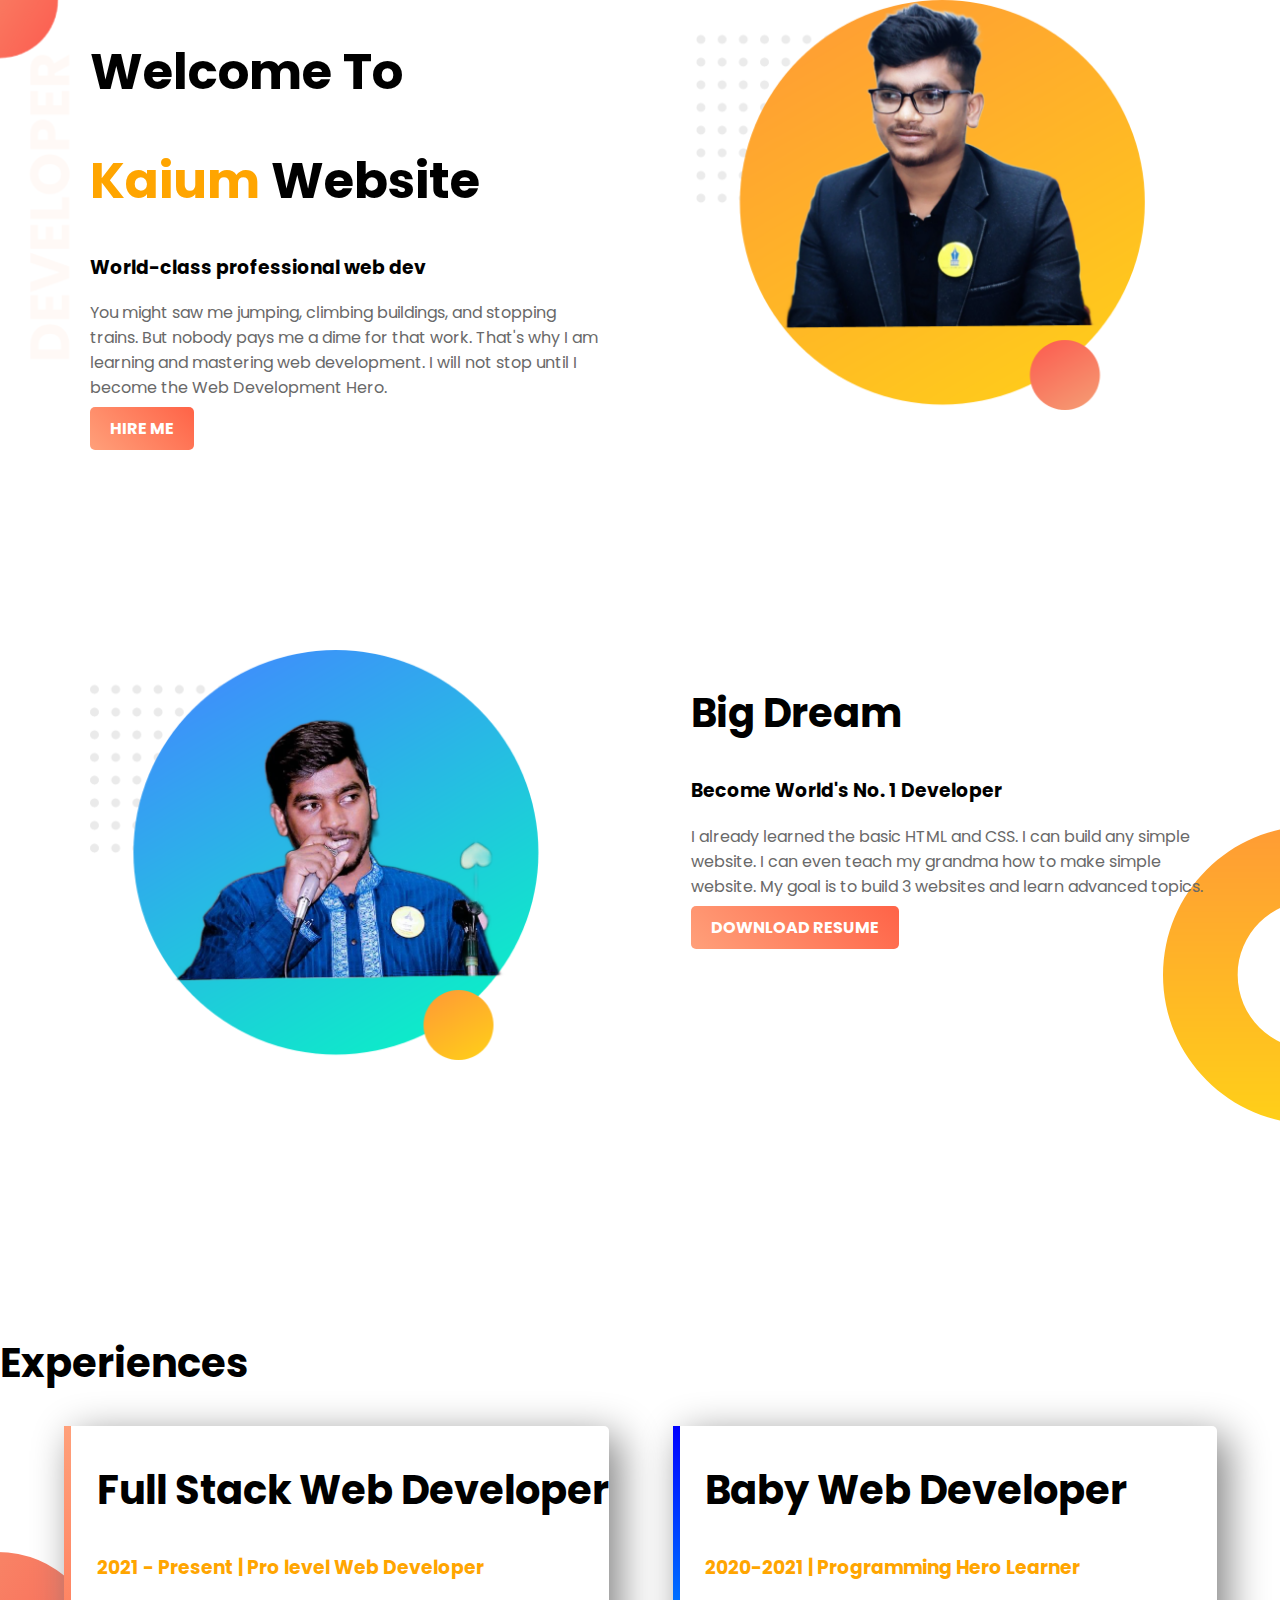
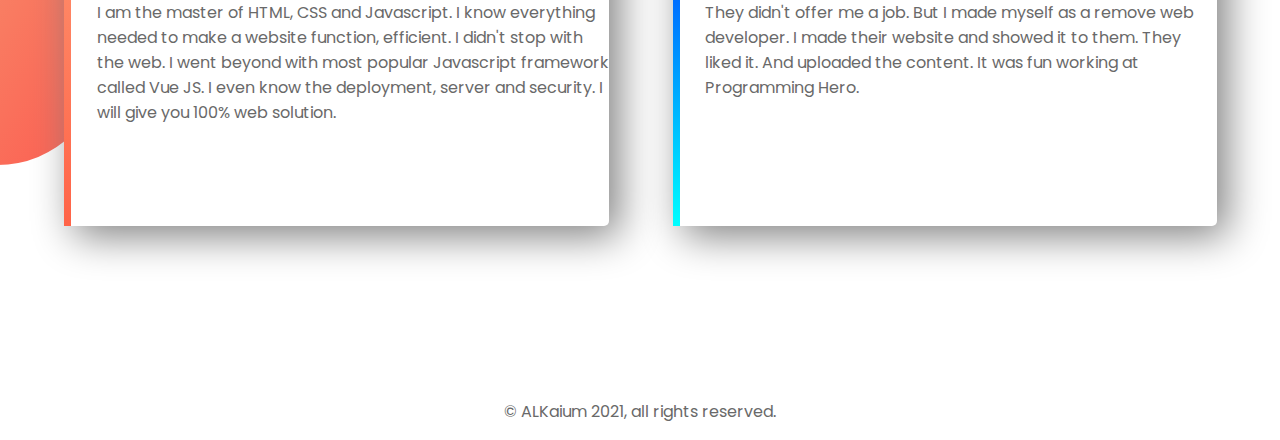
<file: 1st Protfolio/index.html>
<!DOCTYPE html>
<html lang="en">
<head>
    <meta charset="UTF-8">
    <meta http-equiv="X-UA-Compatible" content="IE=edge">
    <meta name="viewport" content="width=device-width, initial-scale=1.0">
    <title>My web Developer</title>
    <!--CSS File-->
    <link rel="stylesheet" href="./Asset/CSS/style.css">
<body>
    <section class="top-banner">
        <div class="half-width">
            <h1>Welcome To</h1>
            <h1><span class="orange-highlight">Kaium</span> Website</h1>
            <h3>World-class professional web dev</h3>
            <p>You might saw me jumping, climbing buildings, and stopping trains. But nobody pays me a dime for that work. That's why I am learning and mastering web development. I will not stop until I become the Web Development Hero.</p>
            <a class="link-button" target="_blank" href="./index.html">HIRE ME</a>
        </div>
        <div class="half-width">
            <img src="./Asset/images/profile1.png" alt="">
        </div>
    </section>
    <section class="dream-area">
        <div class="half-width">
            <img src="./Asset/images/profile2.png" alt="">
        </div>
        <div class="half-width">
            <h2>Big Dream</h2>
            <h3>Become World's No. 1 Developer</h3>
            <p>I already learned the basic HTML and CSS. I can build any simple website. I can even teach my grandma how to make simple website. My goal is to build 3 websites and learn advanced topics.</p>
            <a class="link-button" target="_blank" href="./index.html">DOWNLOAD RESUME</a>
        </div>
    </section>
    <section class="experience-area">
        <h2>Experiences</h2>
        <div id="full-stack" class="half-width single-experience">
            <h2>Full Stack Web Developer</h2>
            <h3 class="orange-highlight">2021 - Present | Pro level Web Developer</h3 class="orange-highlight">
            <p>I am the master of HTML, CSS and Javascript. I know everything needed to make a website function, efficient. I didn't stop with the web. I went beyond with most popular Javascript framework called Vue JS. I even know the deployment, server and security. I will give you 100% web solution.</p>
        </div>
        <div id="baby-web" class="half-width single-experience">
            <h2>Baby Web Developer</h2>
            <h3 class="orange-highlight">2020-2021 | Programming Hero Learner</h3>
            <p>They didn't offer me a job. But I made myself as a remove web developer. I made their website and showed it to them. They liked it. And uploaded the content. It was fun working at Programming Hero.</p>
        </div>
    </section>
    <footer>
        <p>© ALKaium 2021, all rights reserved.</p>
    </footer>
</body>
</html>
</file>
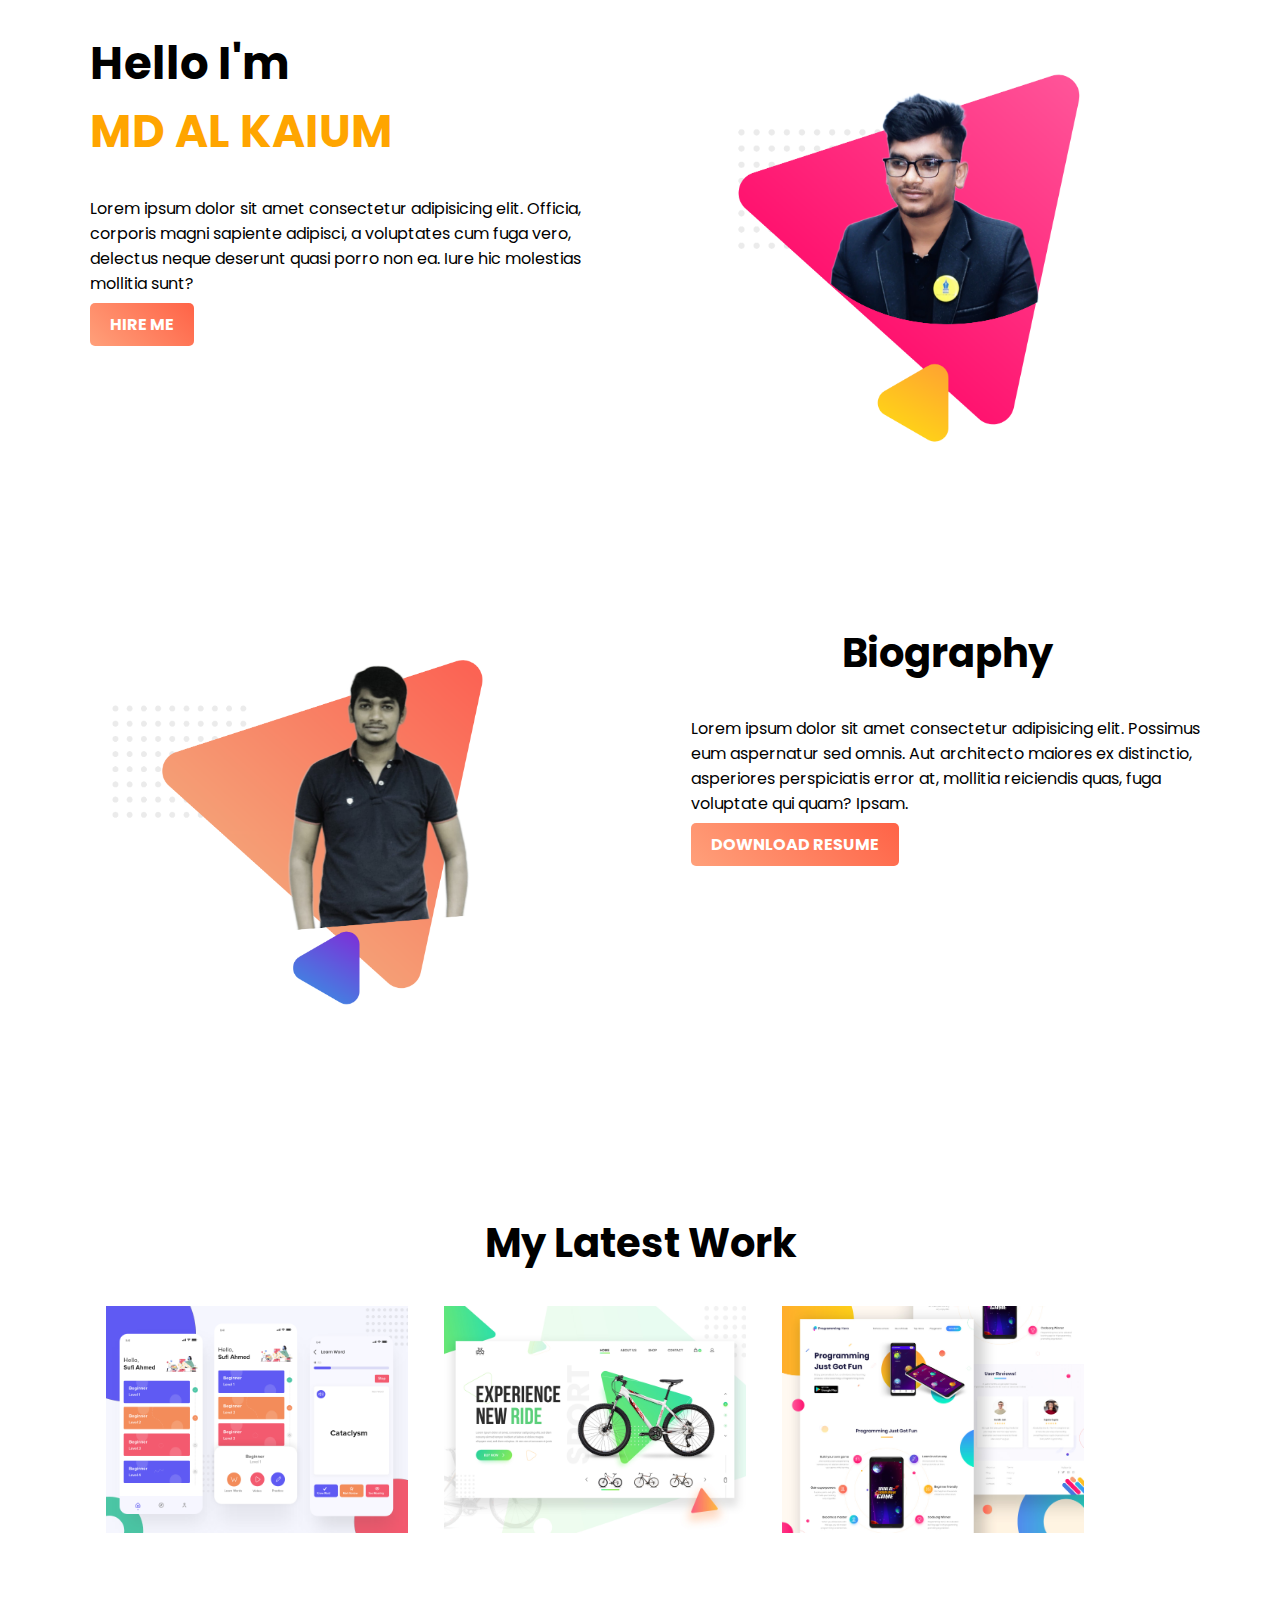
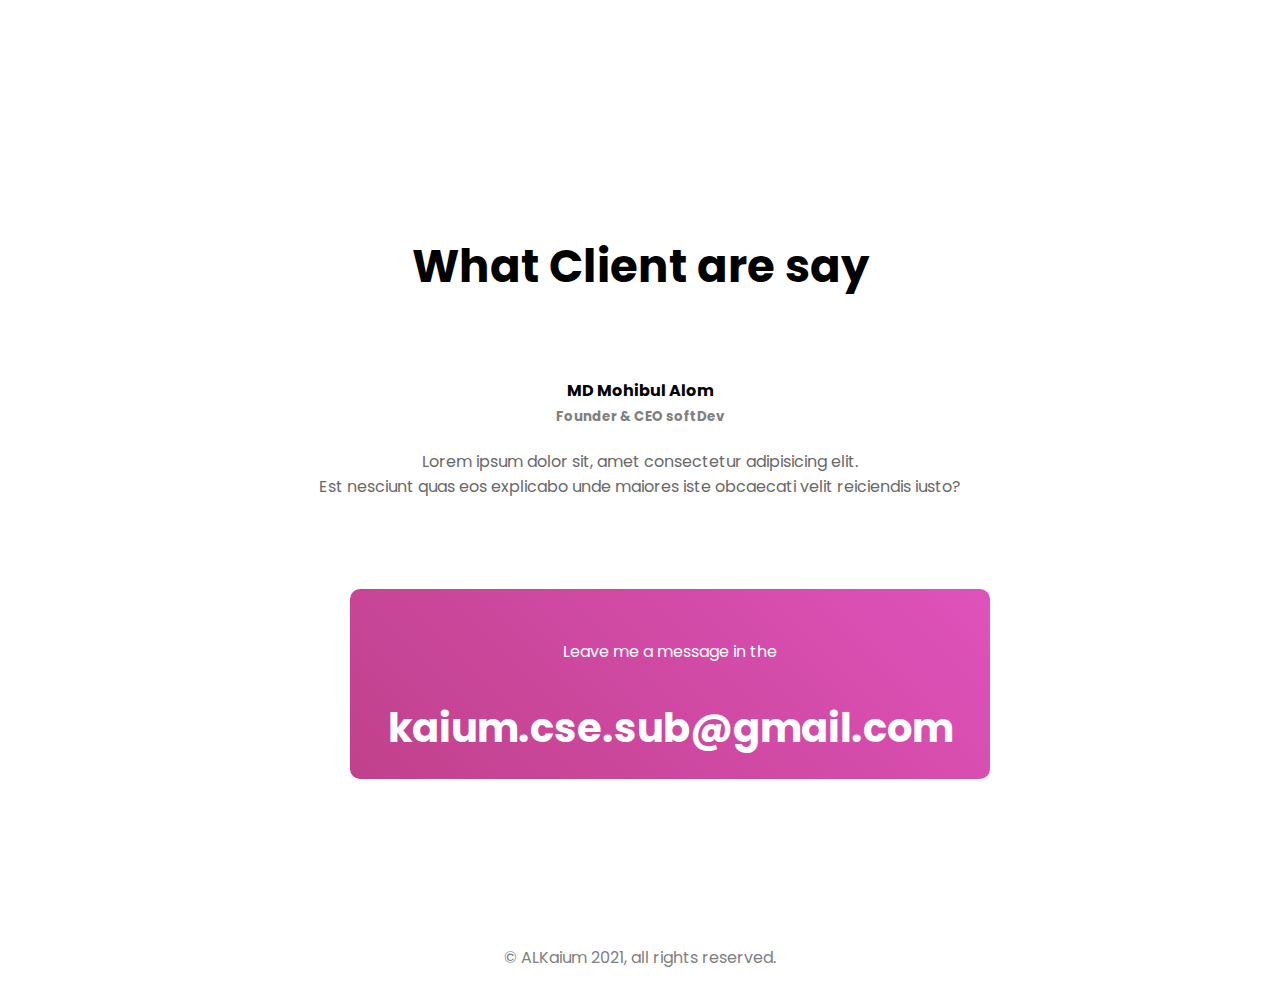
<file: 2nd protfolio/index.html>
<!DOCTYPE html>
<html lang="en">
<head>
    <meta charset="UTF-8">
    <meta http-equiv="X-UA-Compatible" content="IE=edge">
    <meta name="viewport" content="width=device-width, initial-scale=1.0">
    <title>My web Developer</title>
    <!--CSS File-->
    <link rel="stylesheet" href="./Asset/CSS/style.css">
<body>
    <section class="top-banner">
        <div class="half-width">
   
            <h1>Hello I'm <br><span class="orange-highlight">MD AL KAIUM</span></h1>
            <p>Lorem ipsum dolor sit amet consectetur adipisicing elit. Officia, corporis magni sapiente adipisci, a voluptates cum fuga vero, delectus neque deserunt quasi porro non ea. Iure hic molestias mollitia sunt?</p>
            <a class="link-button" target="_blank" href="./index.html">HIRE ME</a>
        </div>
        <div class="half-width">
            <img src="./Asset/images/image 14.png" alt="">
        </div>
    </section>
    <section class="dream-area">
        <div class="half-width">
            <img src="./Asset/images/image 15.png" alt="">
        </div>
        <div class="half-width">
            <h2>Biography</h2>
         
            <p>Lorem ipsum dolor sit amet consectetur adipisicing elit. Possimus eum aspernatur sed omnis. Aut architecto maiores ex distinctio, asperiores perspiciatis error at, mollitia reiciendis quas, fuga voluptate qui quam? Ipsam.</p>
            <a class="link-button" target="_blank" href="./index.html">DOWNLOAD RESUME</a>
        </div>
    </section>
    <section>
        <h2>My Latest Work</h2>
        <div class="experience-area">

            <div  class="half-width-img ">
                <img src="./Asset/images/work-1.png" alt="">
             </div>
             
             <div  class="half-width-img ">
                 <img src="./Asset/images/work-2.jpg" alt="">
              </div>
     
              <div  class="half-width-img ">
                 <img src="./Asset/images/work-3.jpg" alt="">
              </div>

        </div>
       
    </section>
    <section class="some-text">

        <h1>What Client are say</h1><br>
        <h4>MD Mohibul Alom <br><small>Founder & CEO softDev</small></h4>
        <p>Lorem ipsum dolor sit, amet consectetur adipisicing elit.<br> Est nesciunt quas eos explicabo unde maiores iste obcaecati velit reiciendis iusto?</p>
    </section>
    <section class="send-sms">
        
        <p>Leave me a message in the </p>
        <h2>kaium.cse.sub@gmail.com</h2>

    </section>
    <footer>
        <p>© ALKaium 2021, all rights reserved.</p>
    </footer>
</body>
</html>
</file>
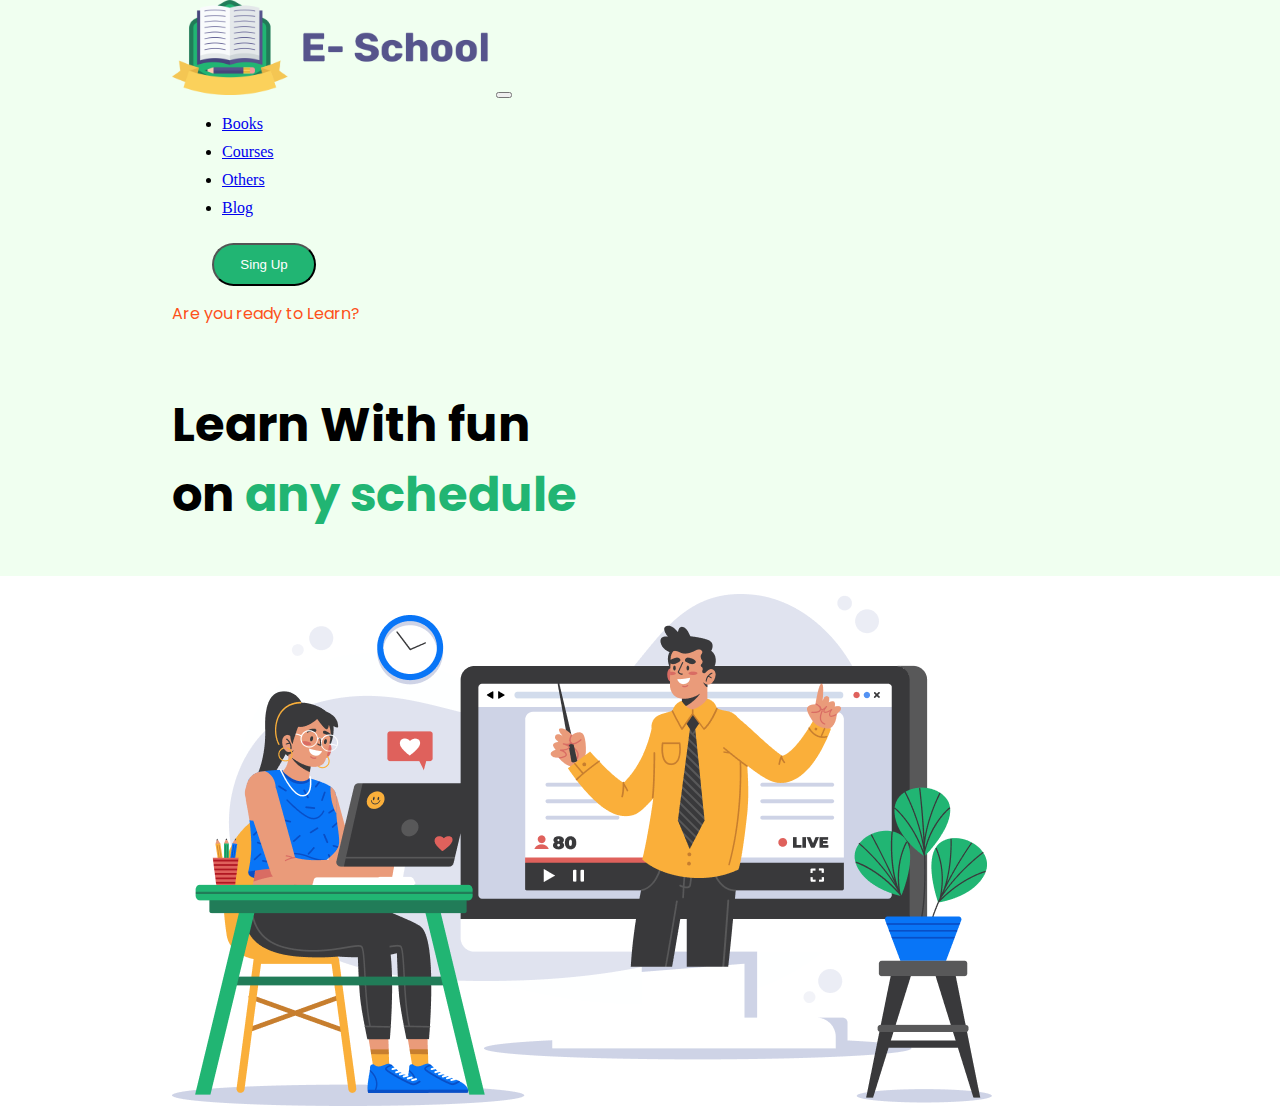
<file: bootstrap project (e-school)/index.html>
<!DOCTYPE html>
<html lang="en">
<head>
    <meta charset="UTF-8">
    <meta http-equiv="X-UA-Compatible" content="IE=edge">
    <meta name="viewport" content="width=device-width, initial-scale=1.0">
    <title>Document</title>
    <!-- Latest compiled and minified CSS -->
    <link href="https://cdn.jsdelivr.net/npm/bootstrap@5.0.2/dist/css/bootstrap.min.css" rel="stylesheet"
        integrity="sha384-EVSTQN3/azprG1Anm3QDgpJLIm9Nao0Yz1ztcQTwFspd3yD65VohhpuuCOmLASjC" crossorigin="anonymous">
    <!-- jQuery library -->
    <script src="https://cdn.jsdelivr.net/npm/@popperjs/core@2.9.2/dist/umd/popper.min.js"
        integrity="sha384-IQsoLXl5PILFhosVNubq5LC7Qb9DXgDA9i+tQ8Zj3iwWAwPtgFTxbJ8NT4GN1R8p" crossorigin="anonymous">
    </script>
    <!-- Latest compiled JavaScript -->
    <script src="https://cdn.jsdelivr.net/npm/bootstrap@5.0.2/dist/js/bootstrap.bundle.min.js"
        integrity="sha384-MrcW6ZMFYlzcLA8Nl+NtUVF0sA7MsXsP1UyJoMp4YLEuNSfAP+JcXn/tWtIaxVXM" crossorigin="anonymous">
    </script>
    <script src="https://cdn.jsdelivr.net/npm/bootstrap@5.0.2/dist/js/bootstrap.min.js"
        integrity="sha384-cVKIPhGWiC2Al4u+LWgxfKTRIcfu0JTxR+EQDz/bgldoEyl4H0zUF0QKbrJ0EcQF" crossorigin="anonymous">
    </script>
    <!-- CSS File -->
    <link rel="stylesheet" href="./Asset/CSS/style.css">
</head>

<body>
    <section class="header container-fluid">
        <!--Nav start-->
        <nav class="navbar navbar-expand-lg navbar-light bg-light">
            <div class="container-fluid">
                <a class="navbar-brand " href="#"><img src="./Asset/image/ICON/Logo.png" alt="where are you"></a>
                <button class="navbar-toggler" type="button" data-bs-toggle="collapse" data-bs-target="#navbarNav"
                    aria-controls="navbarNav" aria-expanded="false" aria-label="Toggle navigation">
                    <span class="navbar-toggler-icon"></span>
                </button>
                <div class="collapse navbar-collapse" id="navbarNav">
                    <ul class="navbar-nav">
                        <li class="nav-item">
                            <a class="nav-link fw-bold active" aria-current="page" href="#">Books</a>
                        </li>
                        <li class="nav-item ">
                            <a class="nav-link fw-bold" href="#">Courses</a>
                        </li>
                        <li class="nav-item">
                            <a class="nav-link fw-bold" href="#">Others</a>
                        </li>
                        <li class="nav-item">
                            <a class="nav-link fw-bold" href="#">Blog</a>
                        </li>
                        <form class="d-flex">
                            <button type="button" class="btn">Sing Up</button>
                        </form>
                    </ul>
                </div>
            </div>
        </nav>
        <!--nav end-->

        <div class="container">
            <div class="row">
              <div class="col-sm-6">
               <p>Are you ready to Learn?</p>
               <h4>Learn With fun on <span>any schedule</span> </h4>
              </div>
              <div class="col-6">
                <img src="./Asset/image/Photos/Illustration.png" alt="">
              </div>
            </div>
          </div>
    </section>
</body>

</html>
</file>
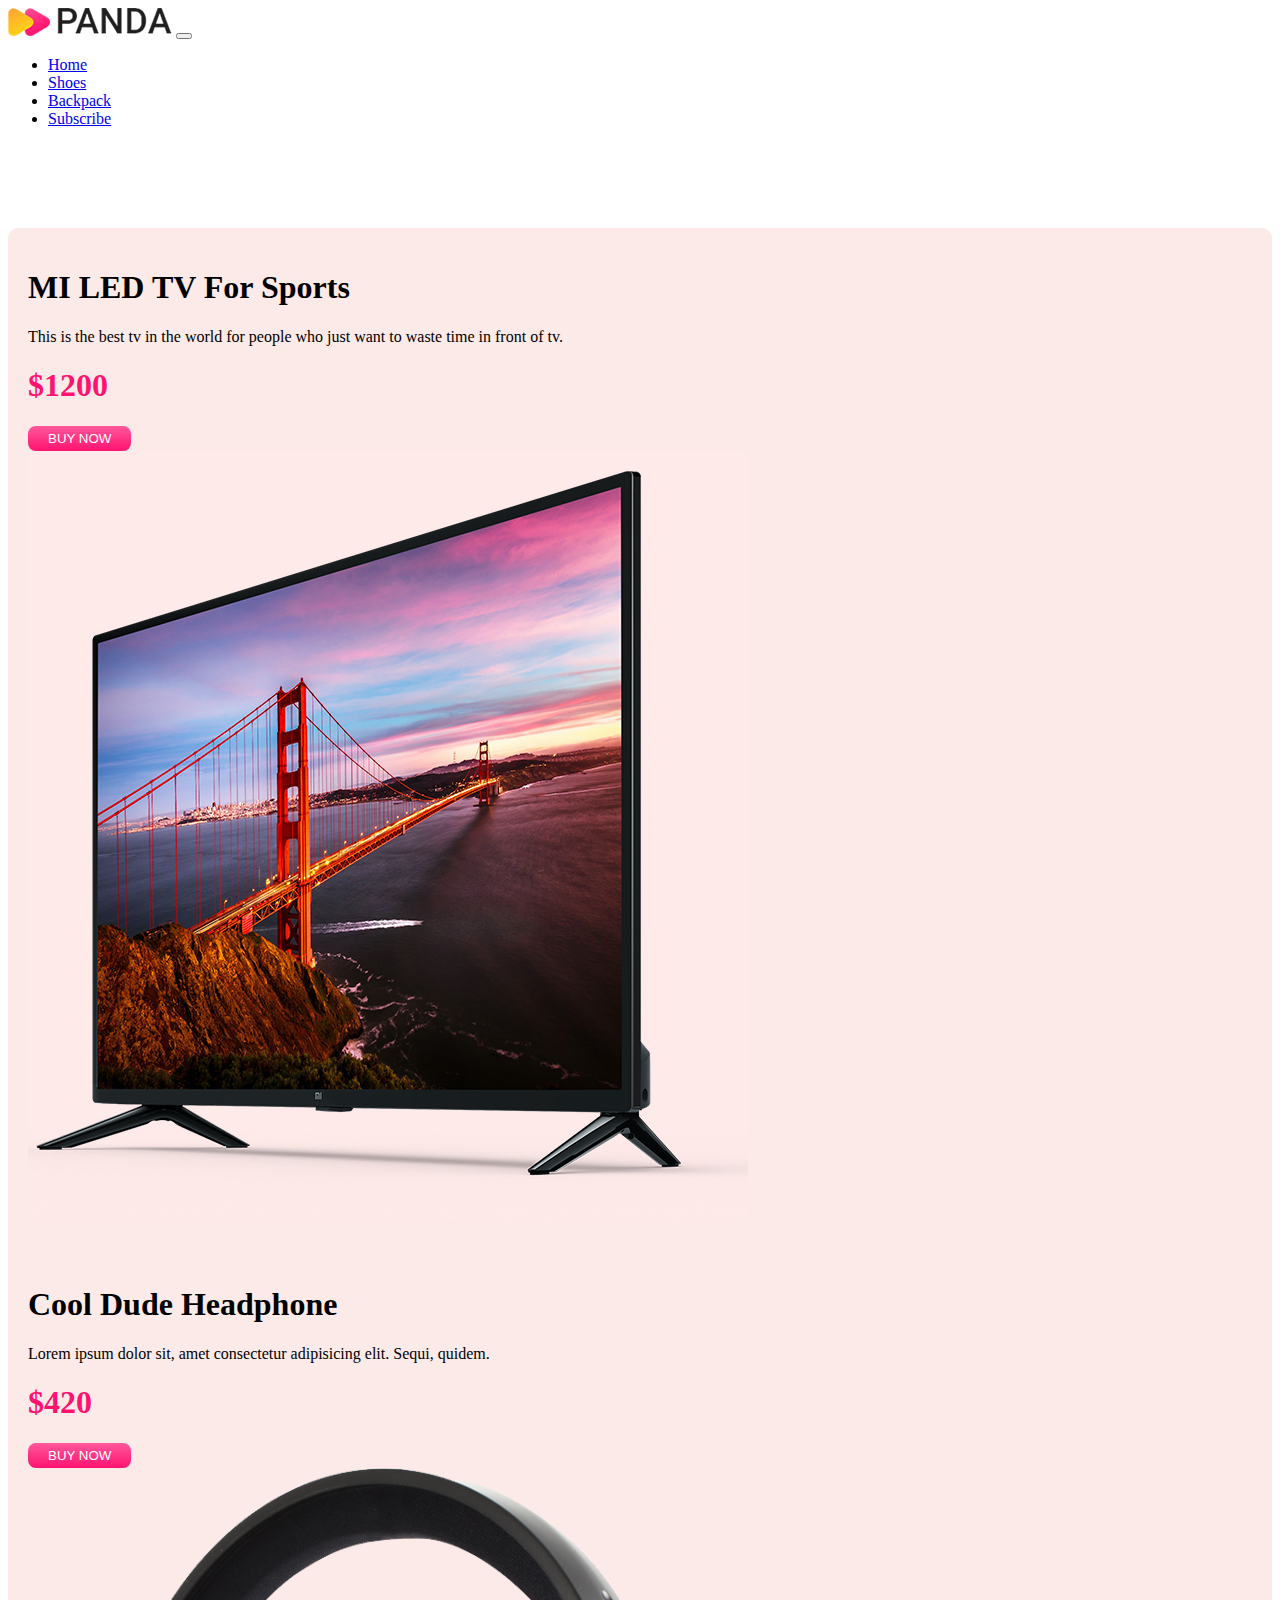
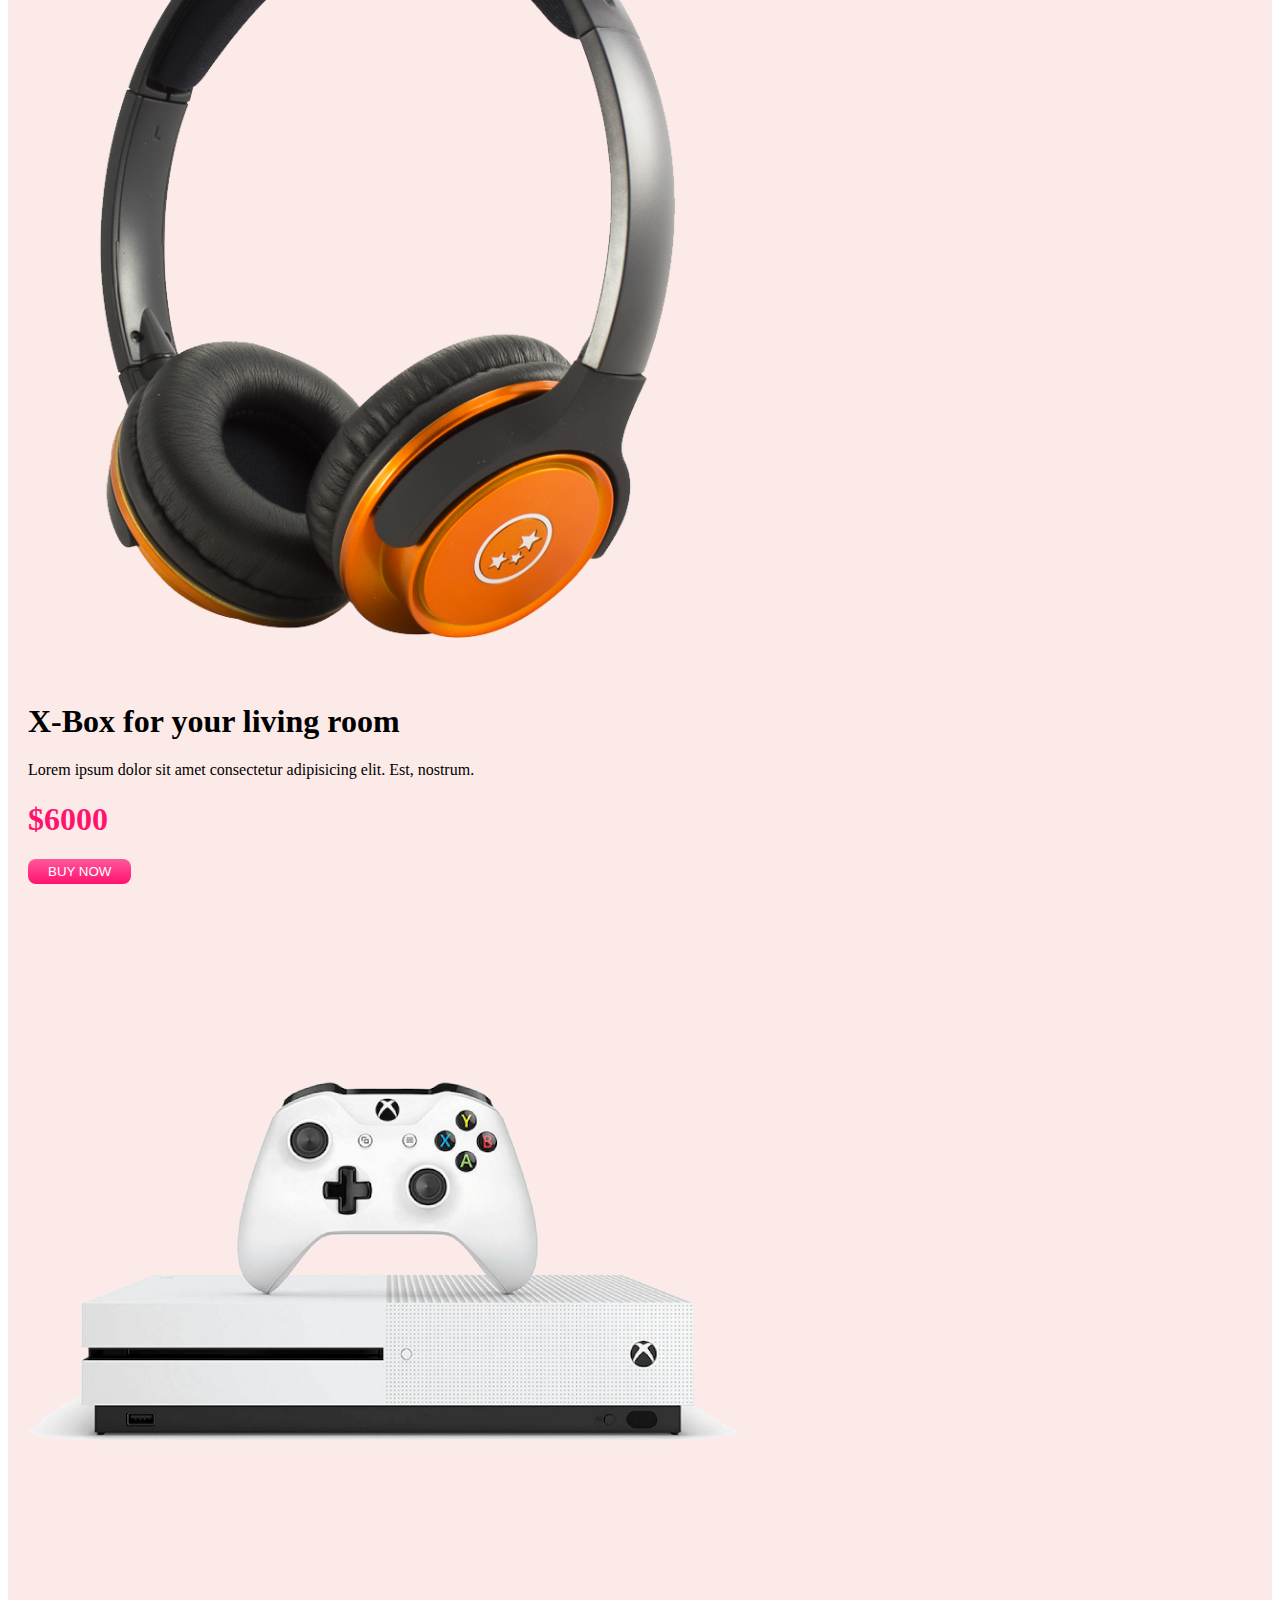
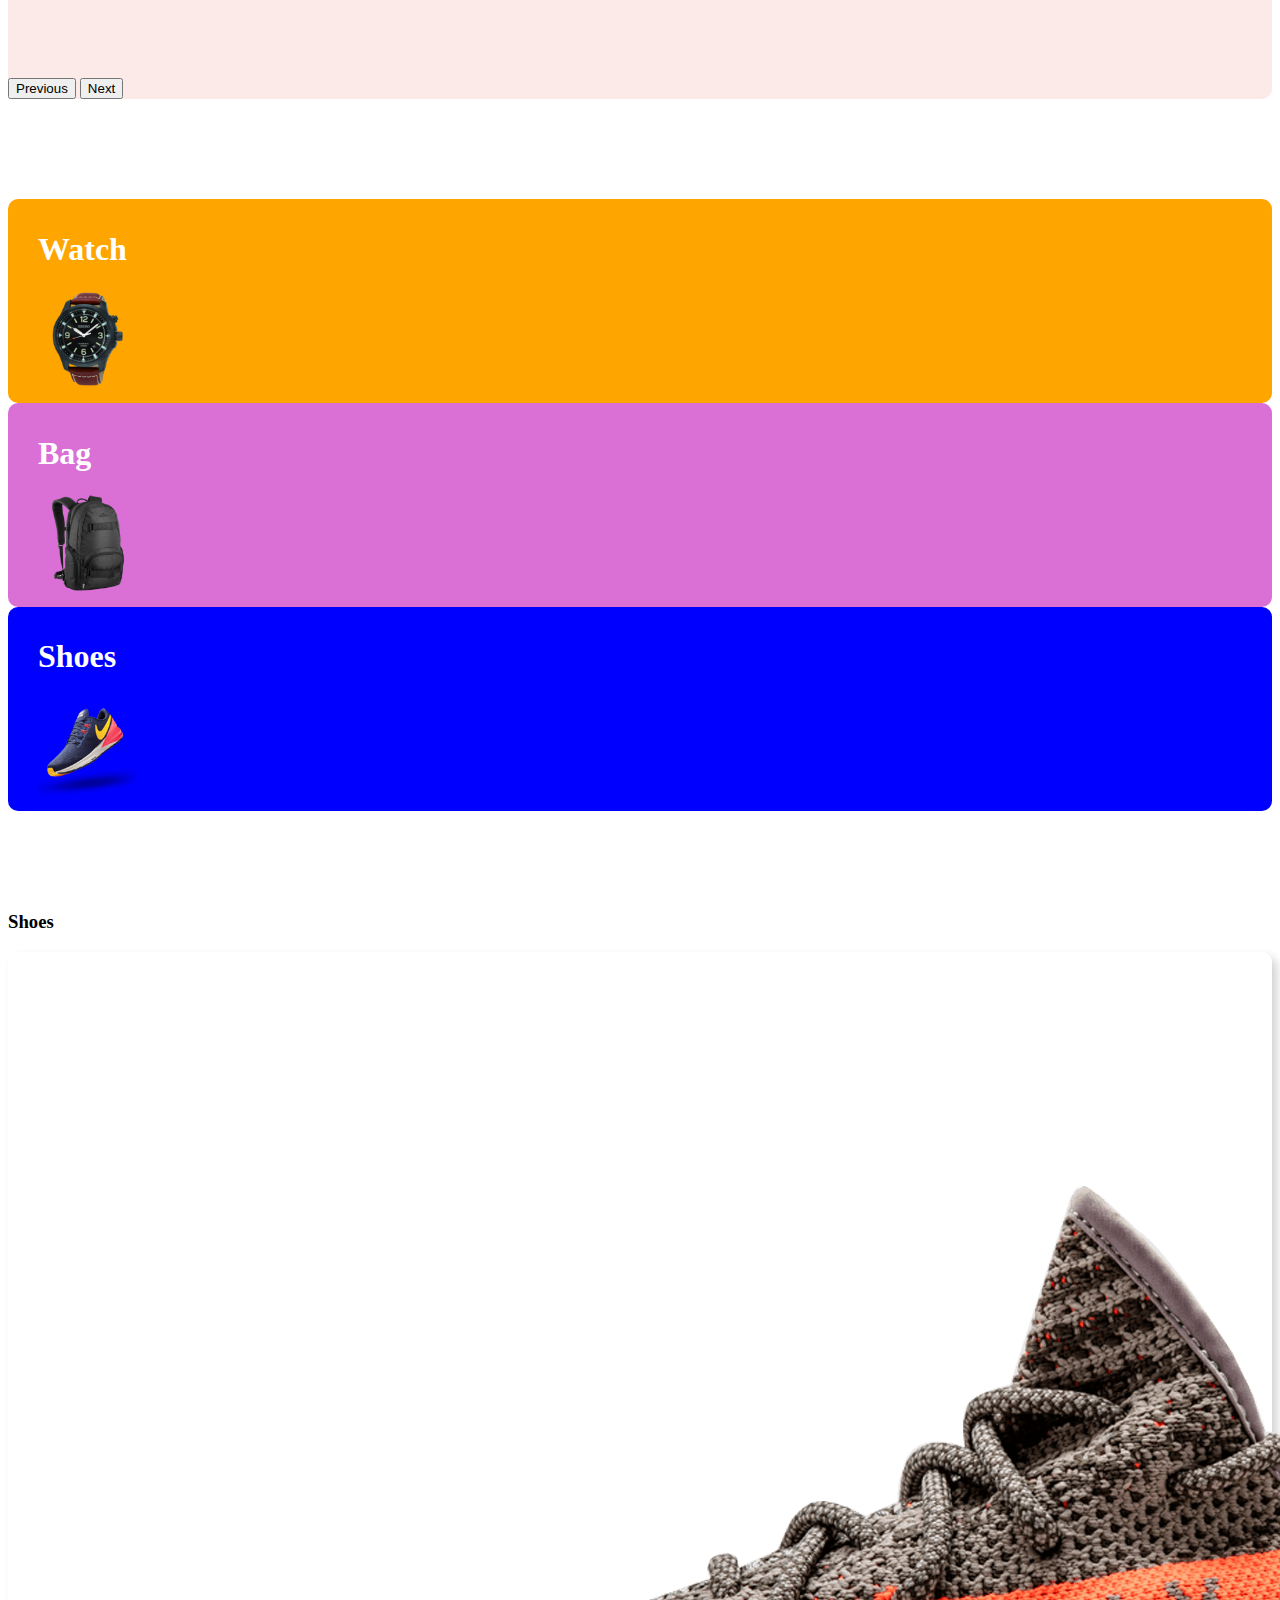
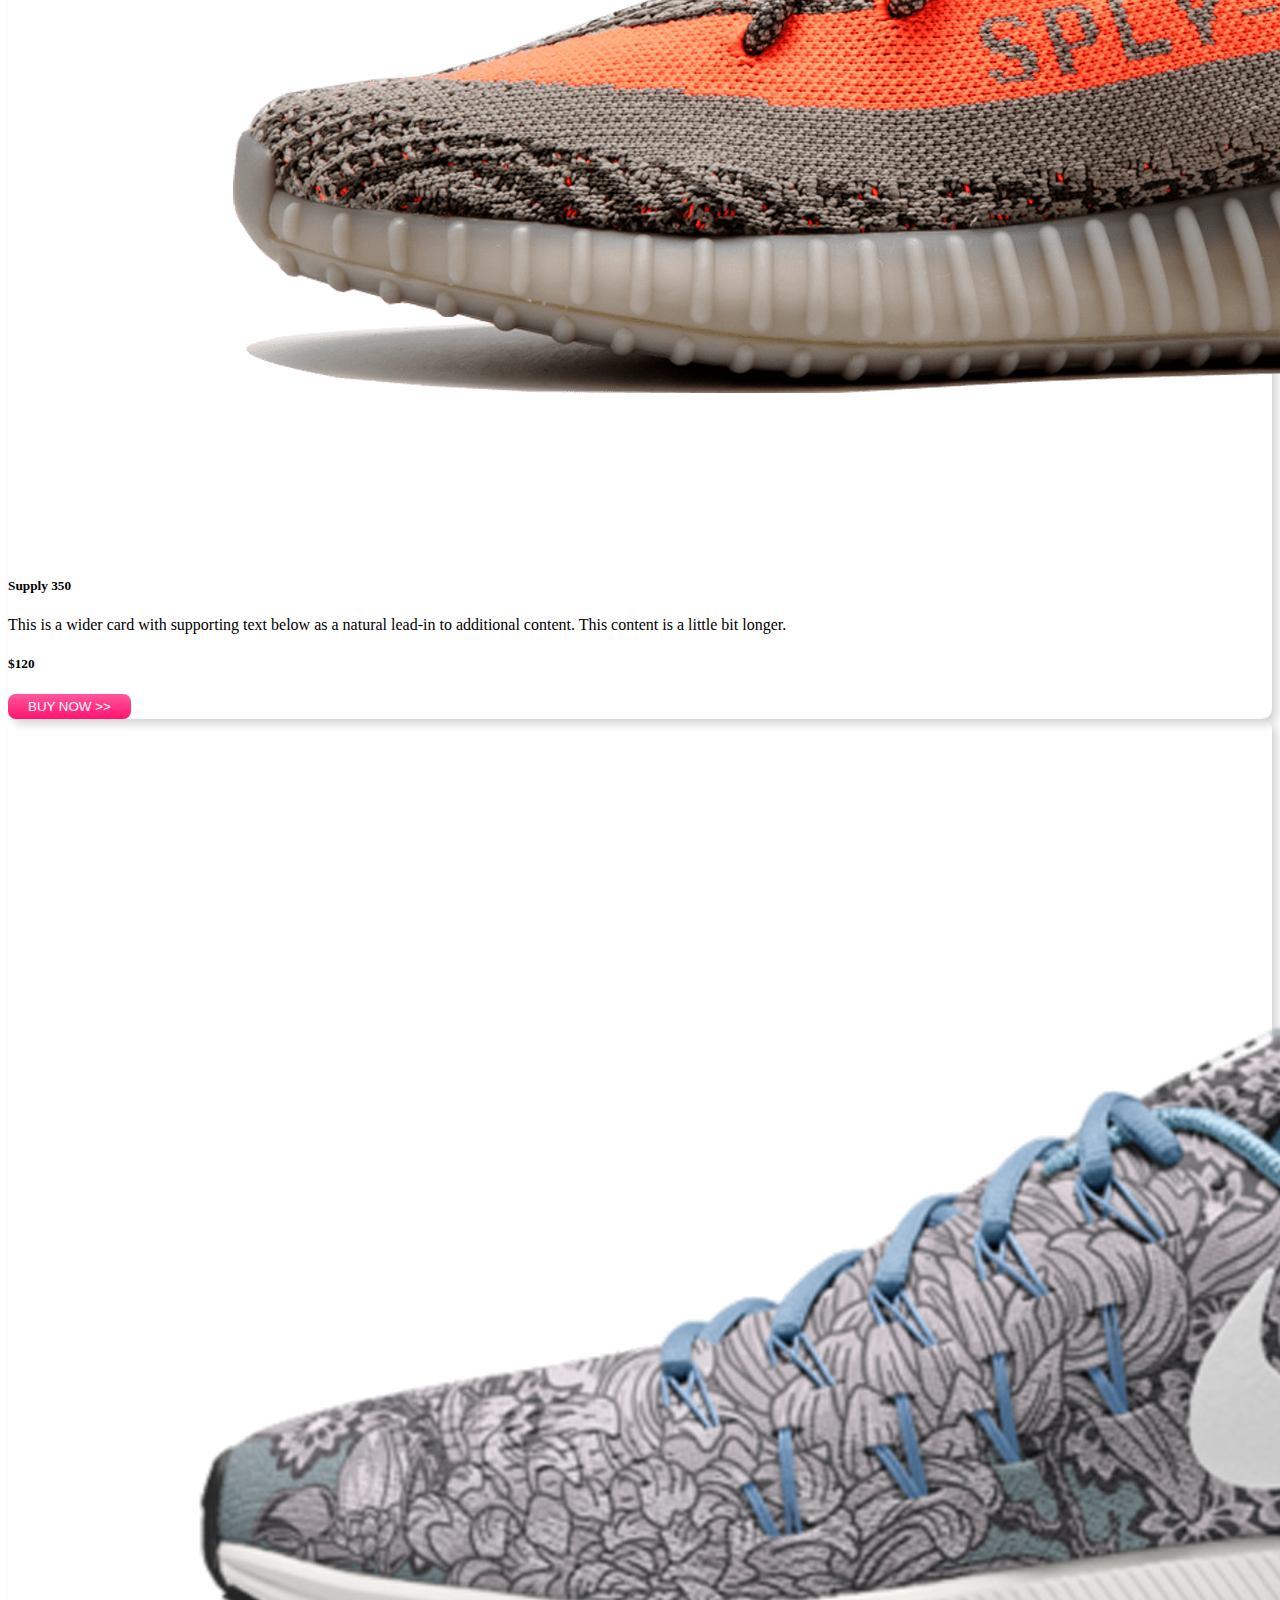
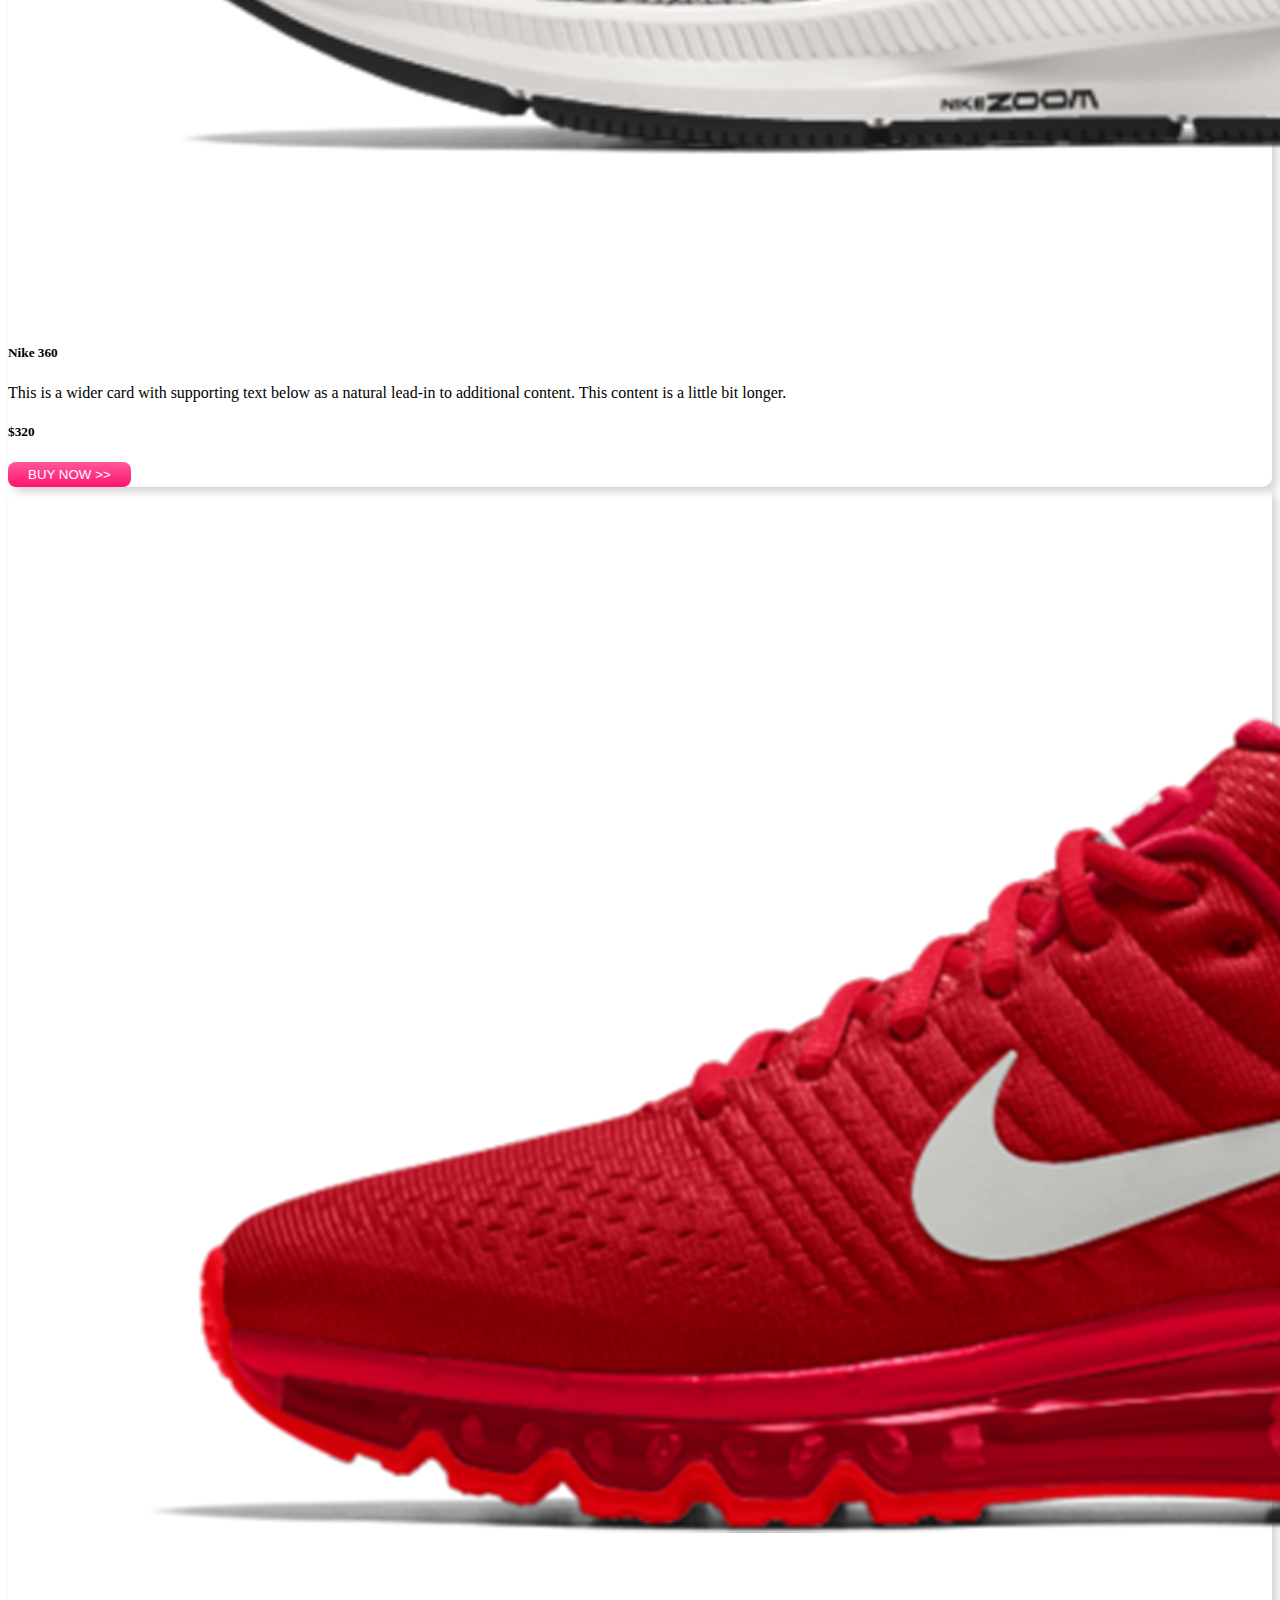
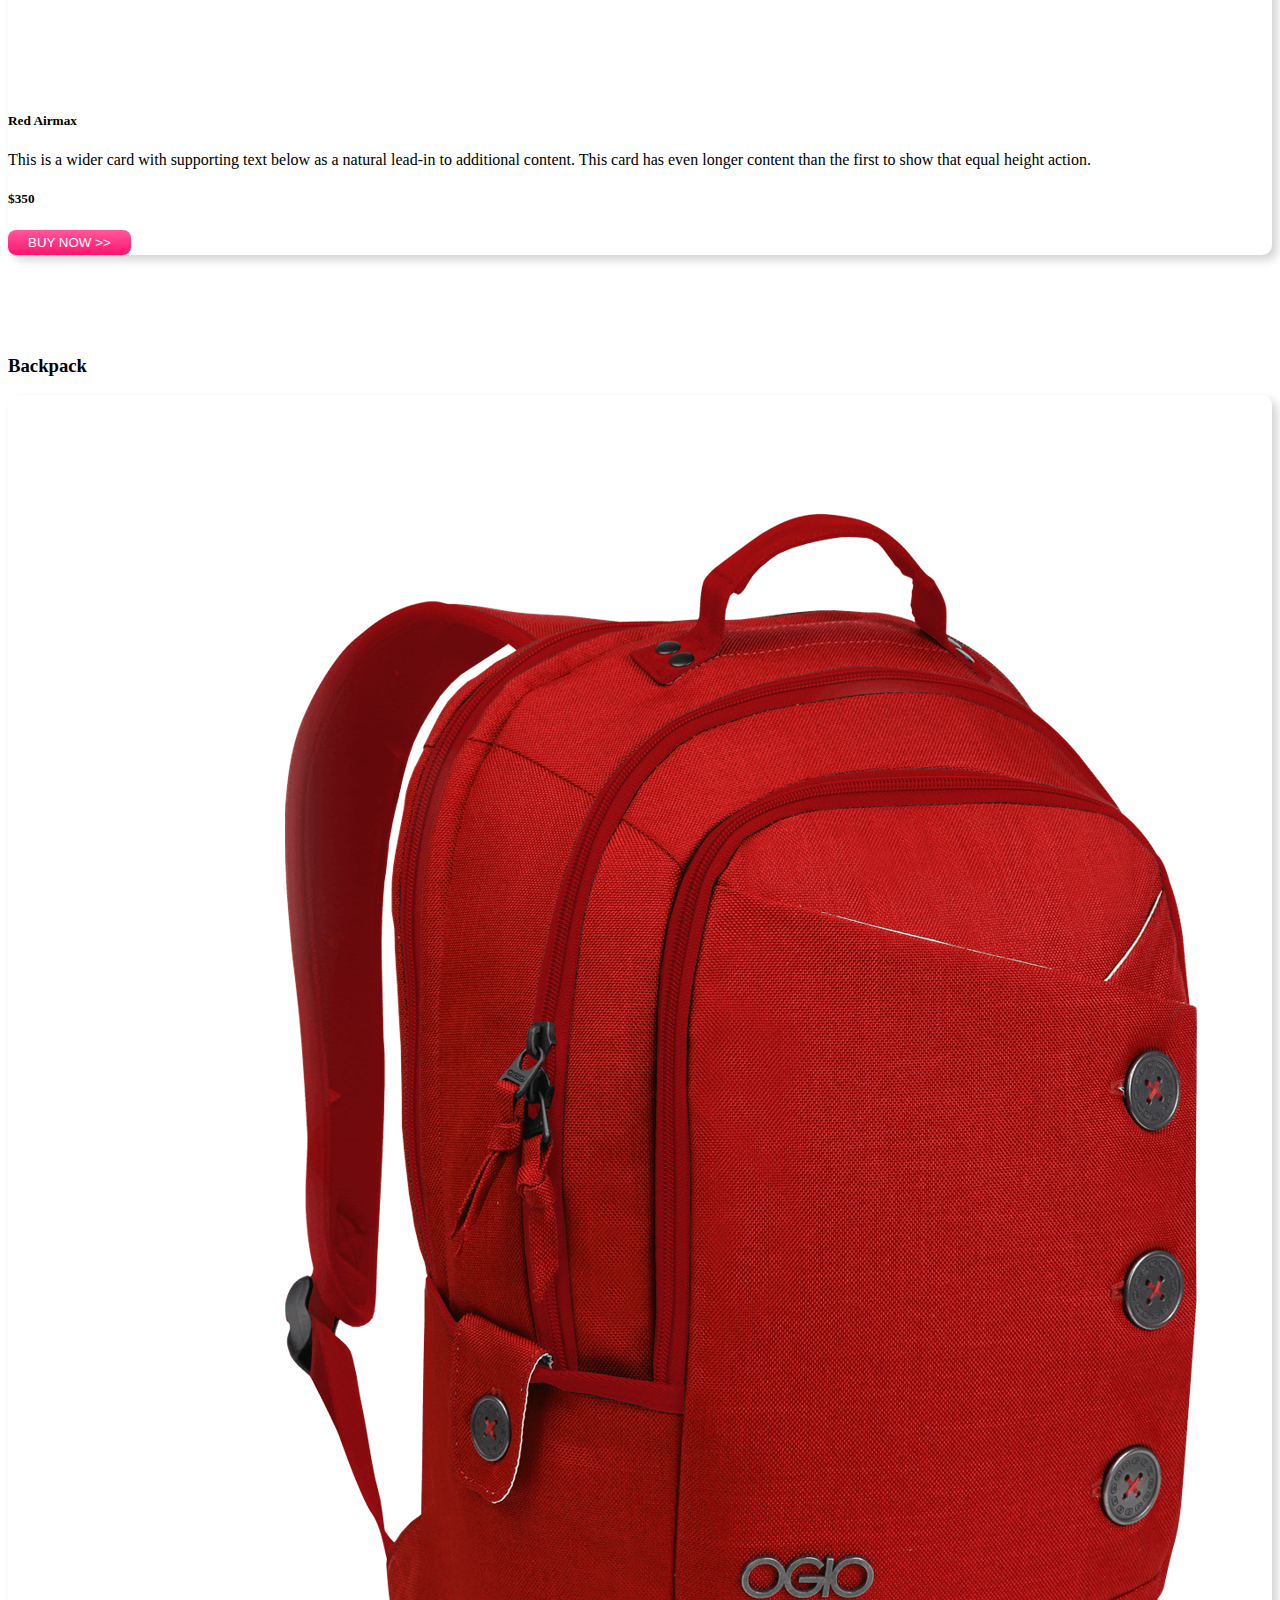
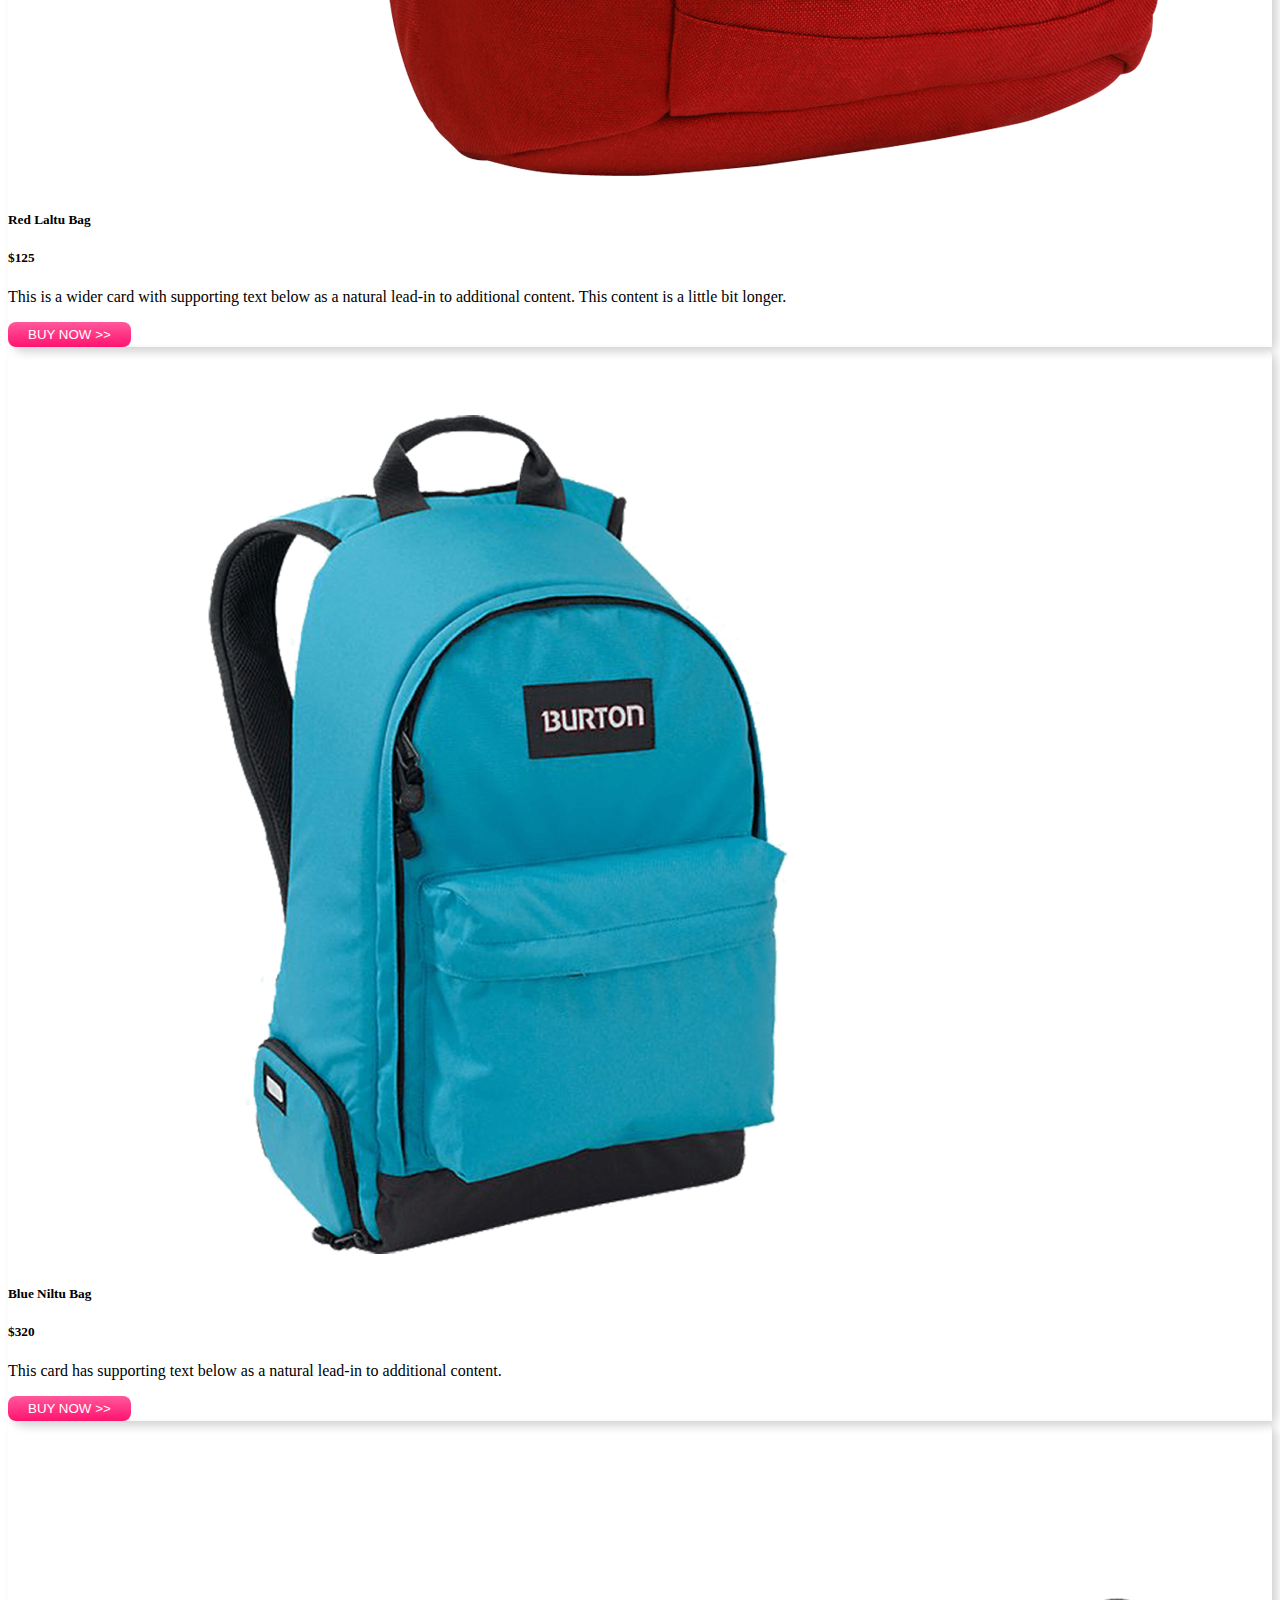
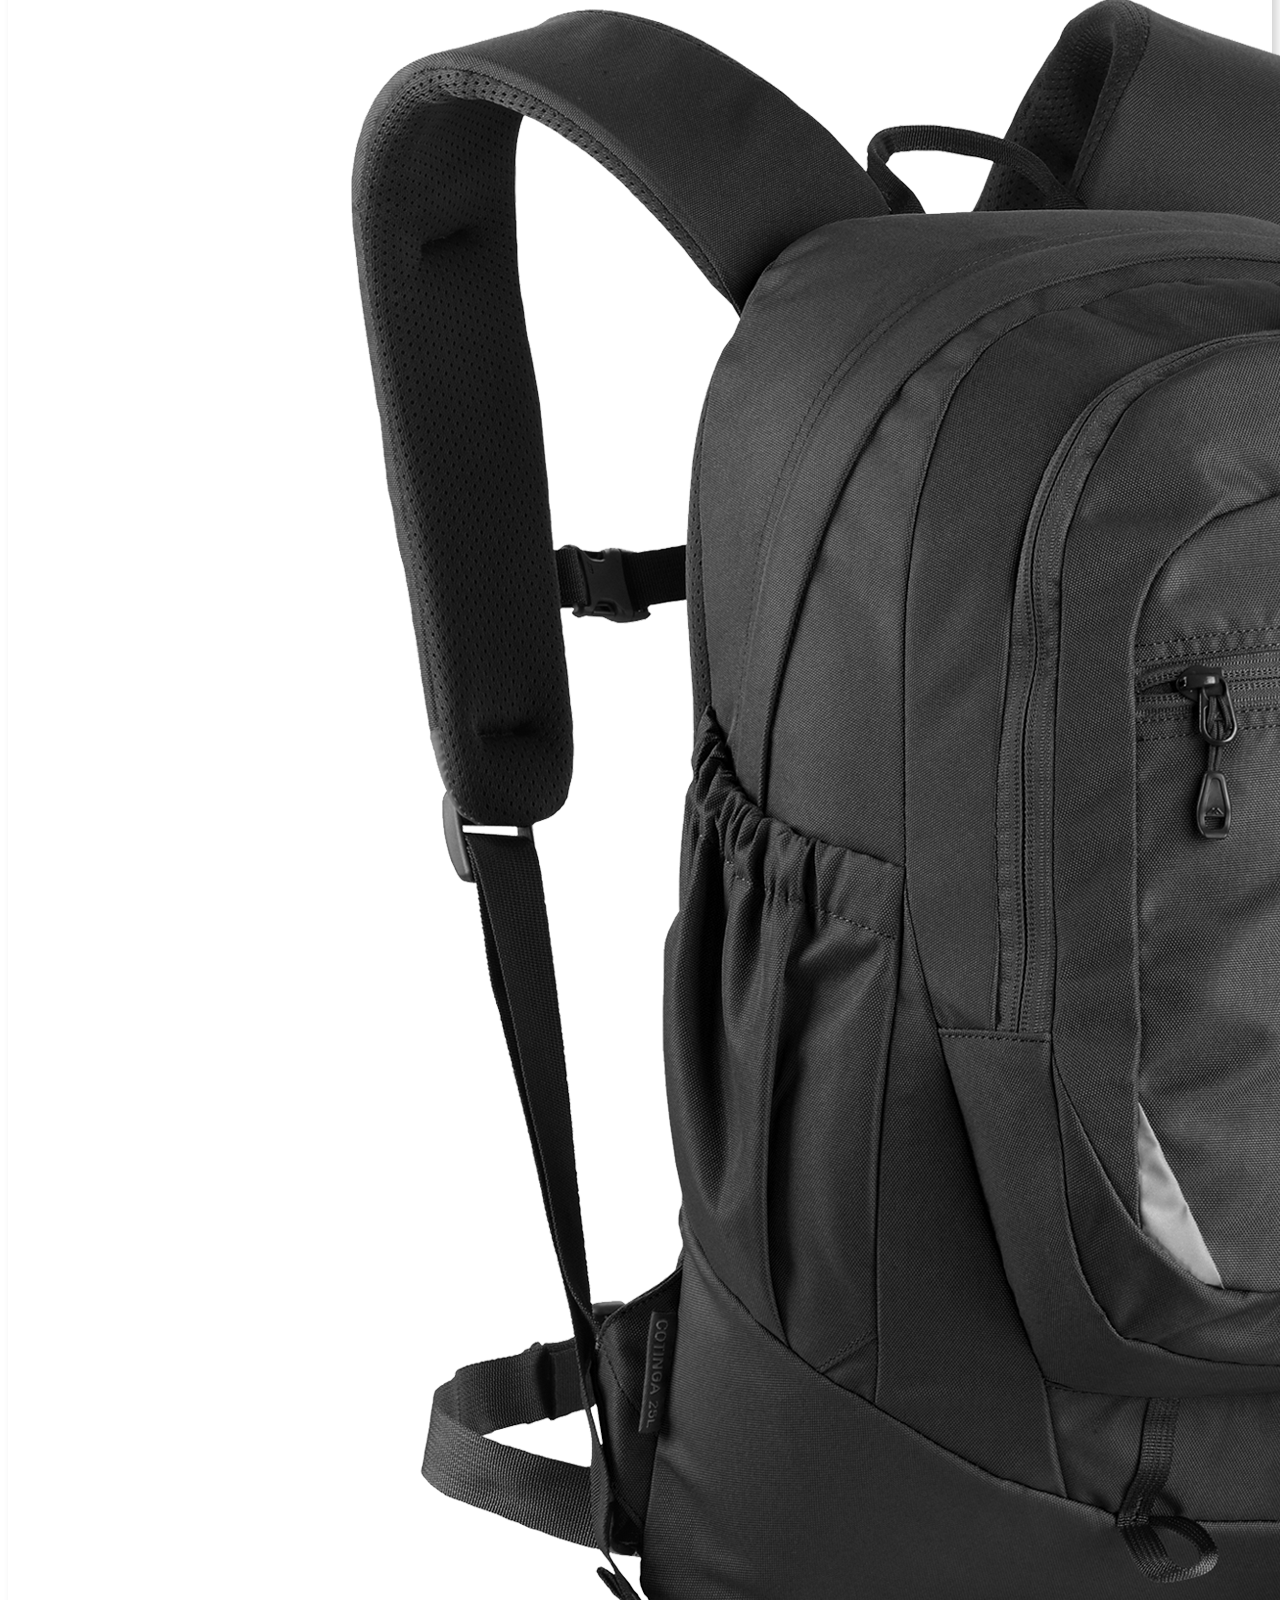
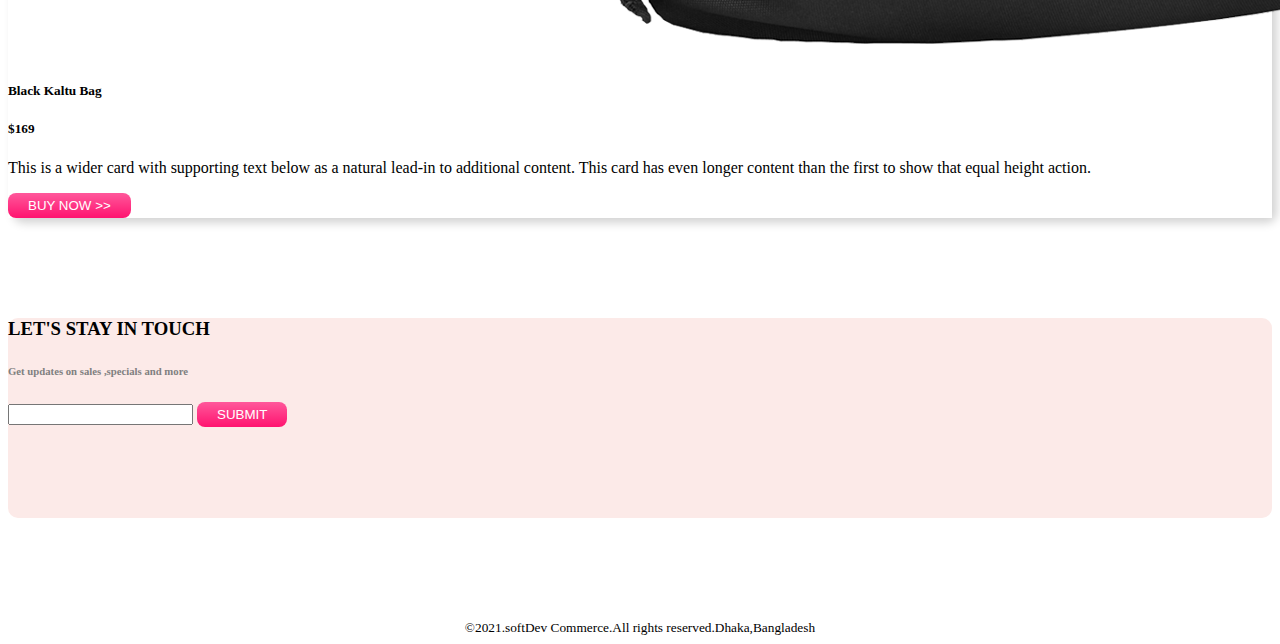
<file: bootstrap project (panda-commerce)/index.html>
<!DOCTYPE html>
<html lang="en">

<head>
  <meta charset="UTF-8">
  <meta http-equiv="X-UA-Compatible" content="IE=edge">
  <meta name="viewport" content="width=device-width, initial-scale=1.0">
  <title>Document</title>


  <!-- Latest compiled and minified CSS -->
  <link href="https://cdn.jsdelivr.net/npm/bootstrap@5.0.2/dist/css/bootstrap.min.css" rel="stylesheet"
    integrity="sha384-EVSTQN3/azprG1Anm3QDgpJLIm9Nao0Yz1ztcQTwFspd3yD65VohhpuuCOmLASjC" crossorigin="anonymous">
  <!-- CSS File -->
  <link rel="stylesheet" href="./asset/Css/style.css">
</head>

<body>
  <div class="container">
    <nav class="navbar navbar-expand-lg navbar-light bg-light">
      <div class="container-fluid">
        <a class="navbar-brand" href="#"><img src="./asset/img/logo.png" alt=""></a>
        <button class="navbar-toggler" type="button" data-bs-toggle="collapse" data-bs-target="#navbarNav"
          aria-controls="navbarNav" aria-expanded="false" aria-label="Toggle navigation">
          <span class="navbar-toggler-icon"></span>
        </button>
        <div class="collapse navbar-collapse" id="navbarNav">
          <ul class="navbar-nav">
            <li class="nav-item">
              <a class="nav-link active" aria-current="page" href="#">Home</a>
            </li>
            <li class="nav-item">
              <a class="nav-link" href="#shoes">Shoes</a>
            </li>
            <li class="nav-item">
              <a class="nav-link" href="#backpack">Backpack</a>
            </li>
            <li class="nav-item">
              <a class="nav-link" href="#subscribe">Subscribe</a>
            </li>
          </ul>
        </div>
      </div>
    </nav>
  </div>
  <!--Nav End-->
  <!--Carousel Start-->
  <div class="container">
    <div id="carouselExampleControls" class="carousel slide orange-bg" data-bs-ride="carousel">
      <div class="carousel-inner">
        <div class="carousel-item active">
          <div class="row align-items-center">
            <div class="col-md-7">
              <h1> MI LED TV For Sports</h1>
              <p>This is the best tv in the world for people who just want to waste time in front of tv.</p>
              <h1 class="price">$1200</h1>
              <button class="buy-now-button">BUY NOW</button>

            </div>
            <div class="col-md-5">
              <img src="./asset/img/banner-images/tv.png" class="d-block w-100" alt="...">
            </div>
          </div>

        </div>
        <div class="carousel-item">
          <div class="row align-items-center">
            <div class="col-md-7">
              <h1> Cool Dude Headphone</h1>
              <p>Lorem ipsum dolor sit, amet consectetur adipisicing elit. Sequi, quidem.</p>
              <h1 class="price">$420</h1>
              <button class="buy-now-button">BUY NOW</button>

            </div>
            <div class="col-md-5">
              <img src="./asset/img/banner-images/headphone.png" class="d-block w-100" alt="...">

            </div>

          </div>

        </div>
        <div class="carousel-item">
          <div class="row align-items-center">
            <div class="col-md-7">
              <h1>X-Box for your living room</h1>
              <p>Lorem ipsum dolor sit amet consectetur adipisicing elit. Est, nostrum.</p>
              <h1 class="price">$6000</h1>
              <button class="buy-now-button">BUY NOW</button>

            </div>
            <div class="col-md-5">
              <img src="./asset/img/banner-images/xbox.png" class="d-block w-100" alt="...">

            </div>

          </div>

        </div>
      </div>
      <button class="carousel-control-prev" type="button" data-bs-target="#carouselExampleControls"
        data-bs-slide="prev">
        <span class="carousel-control-prev-icon" aria-hidden="true"></span>
        <span class="visually-hidden">Previous</span>
      </button>
      <button class="carousel-control-next" type="button" data-bs-target="#carouselExampleControls"
        data-bs-slide="next">
        <span class="carousel-control-next-icon" aria-hidden="true"></span>
        <span class="visually-hidden">Next</span>
      </button>
    </div>
  </div>
  <!--Carousel end-->
  <!--categories start-->
  <div class="container categories">
    <div class="row">
      <div class="col-md-4 ">
        <div class="d-flex justify-content-between align-items-center cat1">
          <h1>Watch</h1>
          <img src="./asset/img/categories/watch.png" alt="">
        </div>

      </div>
      <div class="col-md-4 ">
        <div class="d-flex justify-content-between align-items-center cat2">
          <h1>Bag</h1>
          <img src="./asset/img/categories/bag.png" alt="">
        </div>

      </div>
      <div class="col-md-4">
        <div class="d-flex justify-content-between align-items-center cat3">
          <h1>Shoes</h1>
          <img src="./asset/img/categories/shoes.png" alt="">
        </div>

      </div>
    </div>
  </div>
  <!--categories end-->
  <!--Shoes Start-->
  <div class="container shoes" id="shoes">
    <h3>Shoes</h3>
    <div class="row row-cols-1 row-cols-md-3 g-4">
      <div class="col">
        <div class="card h-100">
          <img src="./asset/img/shoes/shoe-1.png" class="card-img-top" alt="...">
          <div class="card-body">
            <h5 class="card-title">Supply 350</h5>
            <p class="card-text">This is a wider card with supporting text below as a natural lead-in to additional
              content. This content is a little bit longer.</p>
            <h5>$120</h5>
            <button class="buy-now-button">BUY NOW >></button>
          </div>

        </div>
      </div>
      <div class="col">
        <div class="card h-100">
          <img src="./asset/img/shoes/shoe-2.png" class="card-img-top" alt="...">
          <div class="card-body">
            <h5 class="card-title">Nike 360</h5>
            <p class="card-text">This is a wider card with supporting text below as a natural lead-in to additional
              content. This content is a little bit longer.</p>
            <h5>$320</h5>
            <button class="buy-now-button">BUY NOW >></button>
          </div>

        </div>
      </div>
      <div class="col">
        <div class="card h-100">
          <img src="./asset/img/shoes/shoe-3.png" class="card-img-top" alt="...">
          <div class="card-body">
            <h5 class="card-title">Red Airmax</h5>
            <p class="card-text">This is a wider card with supporting text below as a natural lead-in to additional
              content. This card has even longer content than the first to show that equal height action.</p>
            <h5>$350</h5>
            <button class="buy-now-button">BUY NOW >></button>
          </div>

        </div>
      </div>
    </div>

  </div>
  <!--Shoes End-->
  <!---backpack Start-->
  <div class="container" id="backpack">
    <h3>Backpack</h3>
    <div class="row row-cols-1 row-cols-md-3 g-4">
      <div class="col">
        <div class="card h-100">
          <img src="./asset/img/bags/bag-1.png" class="card-img-top" alt="...">
          <div class="card-body">
            <h5 class="card-title">Red Laltu Bag</h5>
            <h5>$125</h5>
            <p class="card-text">This is a wider card with supporting text below as a natural lead-in to additional
              content. This content is a little bit longer.</p>
          </div>
          <div class="card-footer">
            <button class="buy-now-button">BUY NOW >></button>
          </div>
        </div>
      </div>
      <div class="col">
        <div class="card h-100">
          <img src="./asset/img/bags/bag-2.png" class="card-img-top" alt="...">
          <div class="card-body">
            <h5 class="card-title">Blue Niltu Bag</h5>
            <h5>$320</h5>
            <p class="card-text">This card has supporting text below as a natural lead-in to additional content.</p>
          </div>
          <div class="card-footer">
            <button class="buy-now-button">BUY NOW >></button>
          </div>
        </div>
      </div>
      <div class="col">
        <div class="card h-100">
          <img src="./asset/img/bags/bag-3.png" class="card-img-top" alt="...">
          <div class="card-body">
            <h5 class="card-title">Black Kaltu Bag</h5>
            <h5>$169</h5>
            <p class="card-text">This is a wider card with supporting text below as a natural lead-in to additional
              content. This card has even longer content than the first to show that equal height action.</p>
          </div>
          <div class="card-footer">
            <button class="buy-now-button">BUY NOW >></button>
          </div>
        </div>
      </div>
    </div>
  </div>
  <!--backpack End-->
  <!--subscribe start-->
  <div class="container d-flex align-items-center justify-content-center orange-bg" id="subscribe">
    <div>
      <h3>LET'S STAY IN TOUCH</h3>
      <h6>Get updates on sales ,specials and more</h6>
      <input class="form-control" type="text">
      <button class="buy-now-button">SUBMIT</button>
    </div>
  </div>
  <!--subscribe End-->
  <footer>
    <small>©2021.softDev Commerce.All rights reserved.Dhaka,Bangladesh</small>
  </footer>


  <!-- jQuery library -->
  <script src="https://cdn.jsdelivr.net/npm/@popperjs/core@2.9.2/dist/umd/popper.min.js"
    integrity="sha384-IQsoLXl5PILFhosVNubq5LC7Qb9DXgDA9i+tQ8Zj3iwWAwPtgFTxbJ8NT4GN1R8p" crossorigin="anonymous">
  </script>
  <!-- Latest compiled JavaScript -->
  <script src="https://cdn.jsdelivr.net/npm/bootstrap@5.0.2/dist/js/bootstrap.bundle.min.js"
    integrity="sha384-MrcW6ZMFYlzcLA8Nl+NtUVF0sA7MsXsP1UyJoMp4YLEuNSfAP+JcXn/tWtIaxVXM" crossorigin="anonymous">
  </script>
  <script src="https://cdn.jsdelivr.net/npm/bootstrap@5.0.2/dist/js/bootstrap.min.js"
    integrity="sha384-cVKIPhGWiC2Al4u+LWgxfKTRIcfu0JTxR+EQDz/bgldoEyl4H0zUF0QKbrJ0EcQF" crossorigin="anonymous">
  </script>
</body>

</html>
</file>
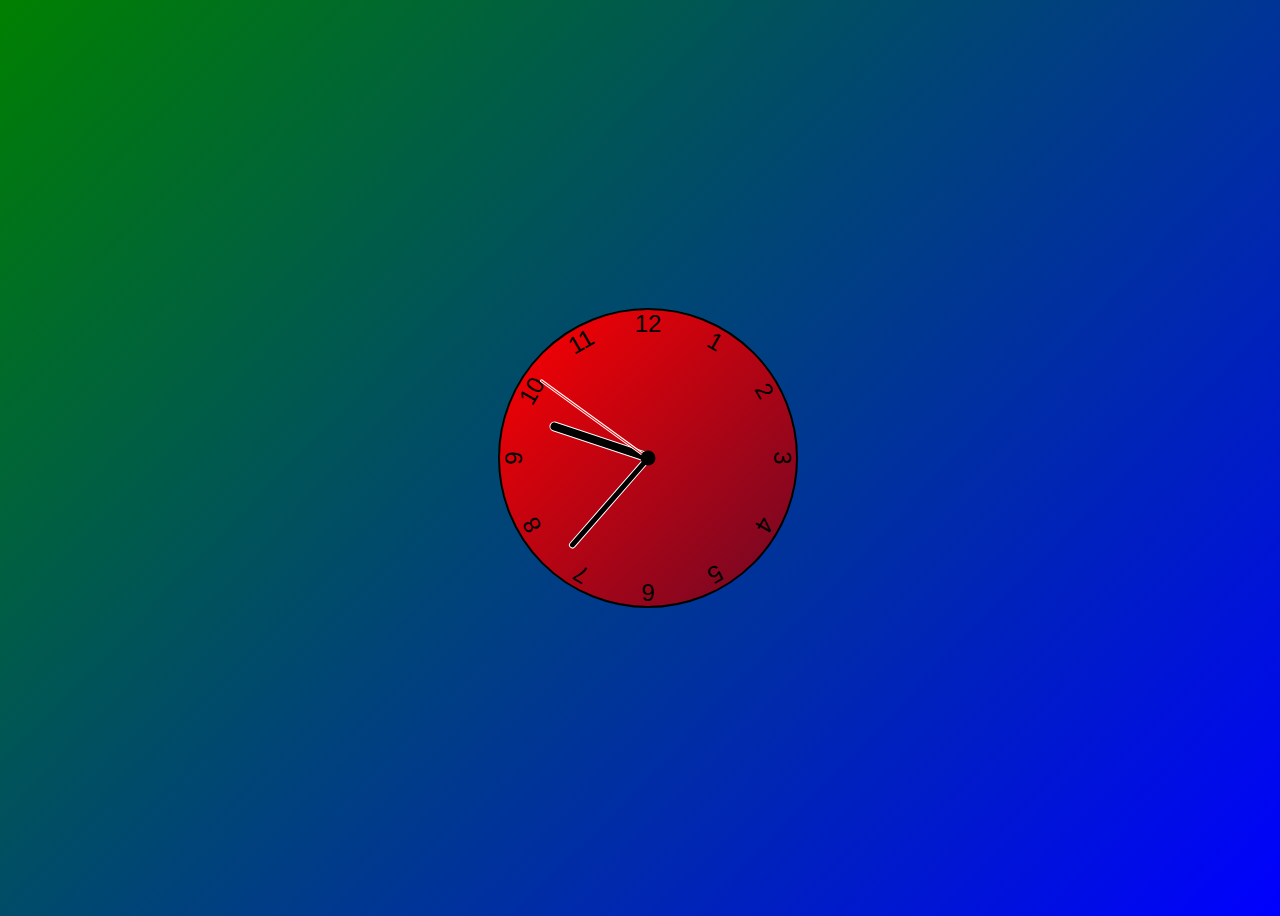
<file: Clock/Index.html>
<!DOCTYPE html>
<html lang="en">
<head>
    <meta charset="UTF-8">
    <meta http-equiv="X-UA-Compatible" content="IE=edge">
    <meta name="viewport" content="width=device-width, initial-scale=1.0">    
    <link rel="stylesheet" href="./Asset/Css/style.css">
    <script defer src="./Asset/Js/main.js"></script>
    <title>Clock</title>
</head>
<body>
    
    <div class="clock">
        <div class="hand hour "data-hour-hand></div>
        <div class="hand minute" data-minute-hand></div>
        <div class="hand second" data-second-hand></div>
        <div class="number number1">1</div>
        <div class="number number2">2</div>
        <div class="number number3">3</div>
        <div class="number number4">4</div>
        <div class="number number5">5</div>
        <div class="number number6">6</div>
        <div class="number number7">7</div>
        <div class="number number8">8</div>
        <div class="number number9">9</div>
        <div class="number number10">10</div>
        <div class="number number11">11</div>
        <div class="number number12">12</div>
    </div>   
</body>
</html>
</file>
<file: 1st Protfolio/Asset/CSS/style.css>
@import url('https://fonts.googleapis.com/css2?family=Poppins:wght@600&display=swap');
body{
    margin: 0;
    font-family: 'Poppins', sans-serif;
    
}
h1{
    font-size: 50px;
}
h2{
    font-size: 40px;
}
p{
    color: dimgray;
}
.orange-highlight{
    color: orange;
}
.half-width{
    width: 40%;
    float: left;
    margin-left: 5%;
    padding-left: 2%;
}
.half-width img{
    width: 100%;
}
.top-banner{
    background-image: url("../images/top-banner.png");
    background-repeat: no-repeat;
}
section{
    height: 500px;
    padding-bottom: 150px;
}
.link-button{
    text-decoration: none;
    background-image: linear-gradient(45deg, lightSalmon, tomato);
    padding: 10px 20px;
    border-radius: 5px;
    color: white;
    font-weight: 700;
}
.dream-area{
    background-image: url("../images/dream-bg.png");
    background-repeat: no-repeat;
    background-position: right;
}
.single-experience{
    box-shadow: 10px 10px 40px gray;
    border-radius: 5px;
    height: 80%;
    background-color: white;
}
.experience-area{
    background-image: url("../images/exp-bg.png");
    background-repeat: no-repeat;
    background-position: left;
}
#full-stack{
    border-left: 7px solid;
    border-image: linear-gradient(180deg, lightSalmon, tomato);
    border-image-slice: 1;
}
#baby-web{
    border-left: 7px solid;
    border-image: linear-gradient(180deg, blue, cyan);
    border-image-slice: 1;
}
footer p{
 text-align: center;
}
</file>
<file: 2nd protfolio/Asset/CSS/style.css>
@import url('https://fonts.googleapis.com/css2?family=Poppins:wght@600&display=swap');
body{
    margin: 0;
    font-family: 'Poppins', sans-serif;
    
}
h1{
    font-size: 45px;
}
h2{
    font-size: 40px;
    text-align: center;
}

.orange-highlight{
    color: orange;
}
.half-width{
    width: 40%;
    float: left;
    margin-left: 5%;
    padding-left: 2%;
}
.half-width img{
    width: 100%;
}

section{
    height: 500px;
    padding-bottom: 90px;
}
.link-button{
    text-decoration: none;
    background-image: linear-gradient(45deg, lightSalmon, tomato);
    padding: 10px 20px;
    border-radius: 5px;
    color: white;
    font-weight: 700;
}
.half-width-img{
    width: 40%;
    height: 70%;
    
   float: left;
    margin-left: -94px;
 

    
   
}
.half-width-img img{
    width:70%;
    
 
   
}
.experience-area{
    padding-left: 200px;
}

.some-text {
    text-align: center;
    height: 250px;
    background-color:white;
}

.some-text small{
    color: gray;
}

.some-text p{
    color: dimgray;
}
.send-sms p{

    padding-top: 50px;
  
}
.send-sms {
    height: 100px;
    width: 50%;
    margin-left: 350px;
    text-align: center;
    color: white;
    background-image: linear-gradient(45deg, rgb(192, 65, 139), rgb(223, 82, 187));
    border-radius: 10px;
}
footer{
    padding-top: 150px;
}
footer p{
    text-align: center;
    color: gray;
   }
</file>
<file: bootstrap project (e-school)/Asset/CSS/style.css>
@import url('https://fonts.googleapis.com/css2?family=Poppins&display=swap');

.header {
    position: absolute;
    padding-left: var(--bs-gutter-x,10.75rem);
padding-right: var(--bs-gutter-x,7.75rem);
    width: 100%;
    height: 576px;
    left: 0px;
    top: 0px;
    background: #F0FFF0;
}

.navbar-brand img {
    width: 25%;
}

.nav-item {
    margin: 10px;
}


.btn {
    height: 43px;
    width: 104px;
    margin-top: 16px;
    border-radius: 33px;
    padding: 12px, 28px, 12px, 28px;
    background-color: #21B573;
    color: white;

}
p{
 
width: 188px;
height: 24px;
left: 205px;
top: 178px;

font-family: Poppins;
font-style: normal;
font-weight: normal;
font-size: 16px;
line-height: 24px;
/* identical to box height */


color: #FD511A;
}

span{
    color: #21B573;;
}
h4{
 
width: 405px;
height: 25%;
left: 205px;
top: 212px;

font-family: Poppins;
font-style: normal;
font-weight: bold;
font-size: 48px;
line-height: 70px;
}
</file>
<file: bootstrap project (panda-commerce)/asset/Css/style.css>
.container {
    margin-bottom: 100px;
}

.orange-bg {
    background-color: #fceae8;
    border-radius: 10px;
}

.carousel-item {
    padding: 20px 20px;
}

.price {
    color: #FF136F;
}

.buy-now-button {
    background-image: linear-gradient(to bottom, #FF589B 0%, #FF136F 100%);
    color: white;
    border: none;
    border-radius: 8px;
    padding: 5px 20px;
    cursor: pointer;
}

.cat1,
.cat2,
.cat3 {
    padding: 10px 30px;
    border-radius: 10px;
}

.cat1 {
    background-color: orange;

}

.cat2 {
    background-color: orchid;

}

.cat3 {
    background-color: blue;
}

.categories h1 {
    color: white;
}

.categories img {
    width: 100px;
}

.card {
    border: none;
    border-radius: 10px;
    box-shadow: 5px 5px 10px lightgray;
}

.card-footer {
    background-color: white;
    border-top: none;

}
#subscribe{
    height: 200px;
}
#subscribe h6{
    color: gray;
}
footer{
    text-align: center;
}
</file>
<file: Clock/Asset/Css/style.css>
*, *::after, *::before {
    box-sizing: border-box;
    font-family: Gotham Rounded, sans-serif;
  }
  
  body {
    width: 100%;
    height: 100%;
    background: linear-gradient(-46deg,red,yellow,orange,blue,green);
    background-size: 400% 400%;
    animation:gradient 10s ease infinite;
    display: flex;
    justify-content: center;
    align-items: center;
    min-height: 100vh;
    overflow: hidden;
  }
  @keyframes gradient 
  {
      0%
      {

        background-position: 0% 50%;
      }
      50%
      {
        background-position: 100% 50%;
      }
      100%
      {
        background-position: 0% 50%;
      }
  }
  
  .clock {
    width: 300px;
    height: 300px;
    background: linear-gradient(-46deg,rgb(25, 97, 25),blue,orange,rgb(109, 8, 38),red);
    background-size: 400% 400%;
    animation:gradient 15s ease infinite;
    border-radius: 100%;
    border: 2px solid black;
    position: relative;
  }
  
  .clock .number {
    --rotation: 0;
    position: absolute;
    width: 100%;
    height: 100%;
    text-align: center;
    transform: rotate(var(--rotation));
    font-size: 1.5rem;
  }
  
  .clock .number1 { --rotation: 30deg; }
  .clock .number2 { --rotation: 60deg; }
  .clock .number3 { --rotation: 90deg; }
  .clock .number4 { --rotation: 120deg; }
  .clock .number5 { --rotation: 150deg; }
  .clock .number6 { --rotation: 180deg; }
  .clock .number7 { --rotation: 210deg; }
  .clock .number8 { --rotation: 240deg; }
  .clock .number9 { --rotation: 270deg; }
  .clock .number10 { --rotation: 300deg; }
  .clock .number11 { --rotation: 330deg; }
  
  .clock .hand {
    --rotation: 0;
    position: absolute;
    bottom: 50%;
    left: 50%;
    border: 1px solid white;
    border-top-left-radius: 10px;
    border-top-right-radius: 10px;
    transform-origin: bottom;
    z-index: 10;
    transform: translateX(-50%) rotate(calc(var(--rotation) * 1deg));
  }
  
  .clock::after {
    content: '';
    position: absolute;
    background-color: black;
    z-index: 11;
    width: 15px;
    height: 15px;
    top: 50%;
    left: 50%;
    transform: translate(-50%, -50%);
    border-radius: 50%;
  }
  
  .clock .hand.second {
    width: 3px;
    height: 45%;
    background-color: red;
  }
  
  .clock .hand.minute {
    width: 7px;
    height: 40%;
    background-color: black;
  }
  
  .clock .hand.hour {
    width: 10px;
    height: 35%;
    background-color: black;
  }
</file>
